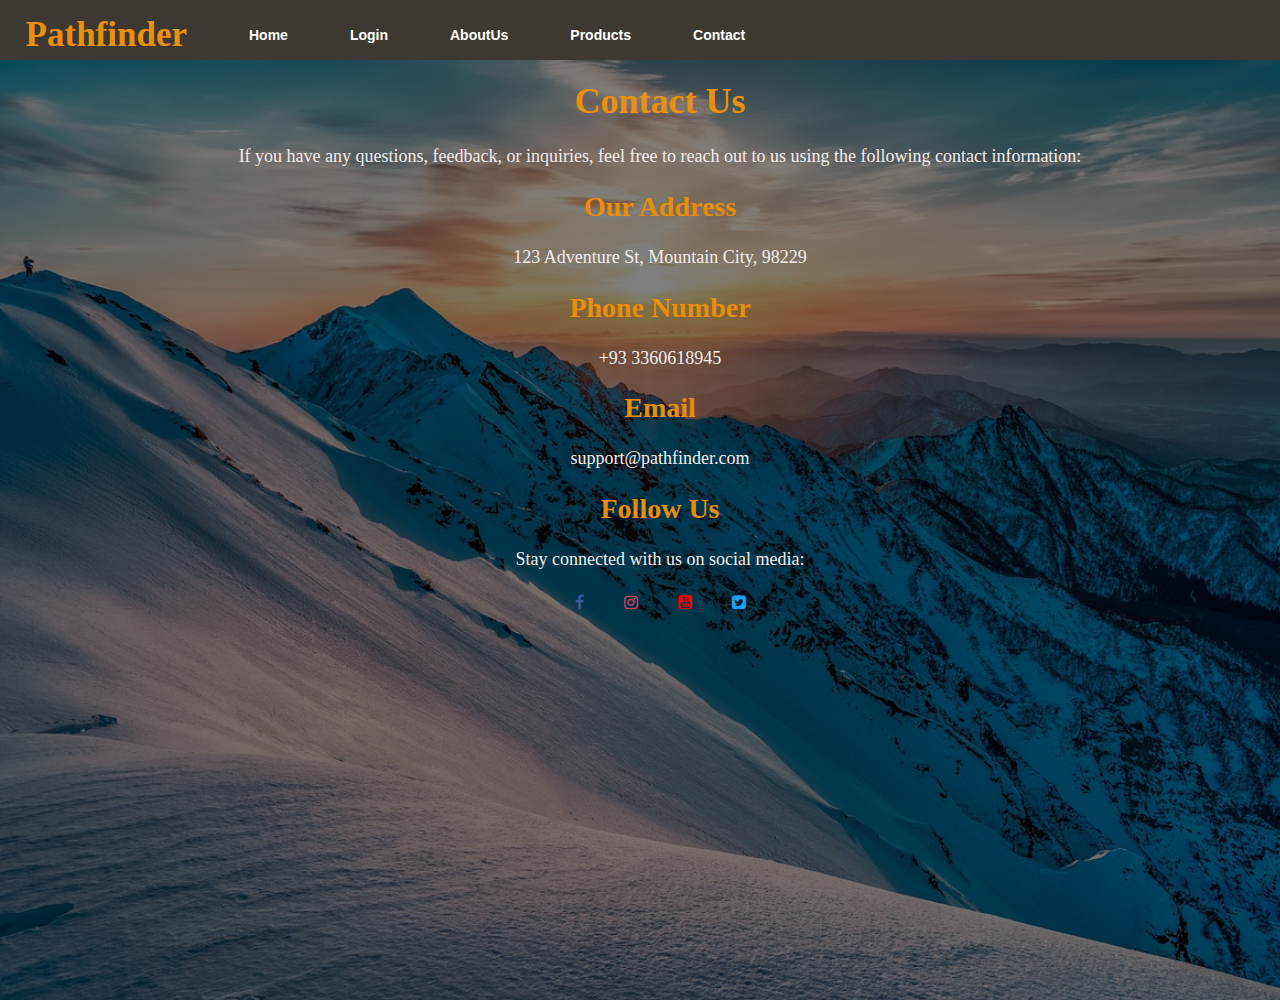
<file: contact.html>
<!DOCTYPE html>
<html lang="en">
<head>
    <meta charset="UTF-8">
    <meta name="viewport" content="width=device-width, initial-scale=1.0">
    <title>contact-pathfinder</title>
    <link rel="stylesheet" href="style.css">
    <link rel="stylesheet" href="https://cdnjs.cloudflare.com/ajax/libs/font-awesome/4.7.0/css/font-awesome.min.css">
    
</head>
<body>
    <div class="navbar">
        <div class="icon">
            <h2 class="logo">Pathfinder</h2>
        </div>
        <div class="menu">
            <ul>
                <li><a href="index.html">Home</a></li>
                <li><a href="login.html">Login</a></li>
                <li><a href="about.html">AboutUs</a></li>
                <li><a href="products.html">Products</a></li>
                <li><a href="contact.html">Contact</a></li>
            </ul>
        </div>
    </div>
    <div class="contact-container">
        <h1>Contact Us</h1>
        <p>If you have any questions, feedback, or inquiries, feel free to reach out to us using the following contact information:</p>

        <h2>Our Address</h2>
        <p>123 Adventure St, Mountain City, 98229</p>

        <h2>Phone Number</h2>
        <p>+93 3360618945</p>

        <h2>Email</h2>
        <p>support@pathfinder.com</p>

        <h2>Follow Us</h2>
        <p>Stay connected with us on social media:</p>
        <div class="icons">
            <div class="facebook">
                <i class="fa fa-facebook"></i>
            </div>
            <div class="instagram">
                <i class="fa fa-instagram" aria-hidden="true"></i>
            </div>
            <div class="youtube">
                <i class="fa fa-youtube-square" aria-hidden="true"></i>
            </div>
            <div class="twitter">
                <i class="fa fa-twitter-square" aria-hidden="true"></i>
            </div>
        </div>
        
    </div>
    
</body>
</html>
</file>
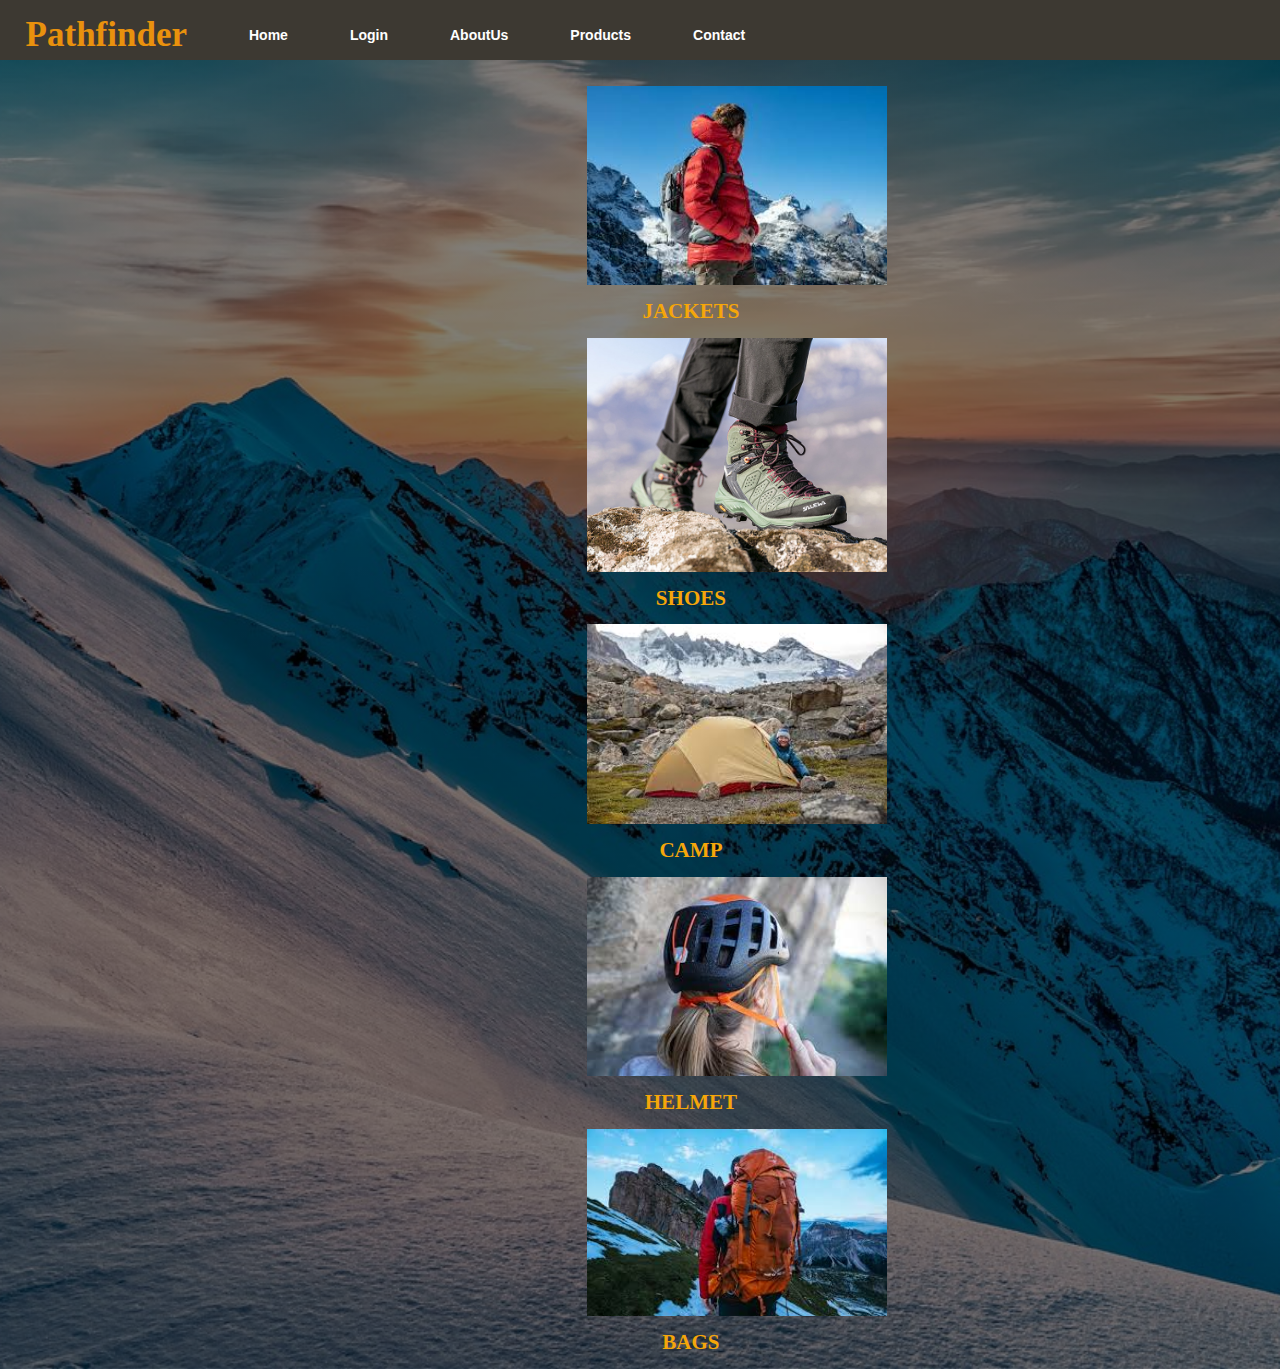
<file: products.html>
<!DOCTYPE html>
<html lang="en">
<head>
    <meta charset="UTF-8">
    <meta name="viewport" content="width=device-width, initial-scale=1.0">
    <title>product-pathfinder</title>
    <link rel="stylesheet" href="style.css">
</head>
<body>
    <div class="navbar">
        <div class="icon">
            <h2 class="logo">Pathfinder</h2>
        </div>
        <div class="menu">
            <ul>
                <li><a href="index.html">Home</a></li>
                <li><a href="login.html">Login</a></li>
                <li><a href="about.html">AboutUs</a></li>
                <li><a href="products.html">Products</a></li>
                <li><a href="contact.html">Contact</a></li>
            </ul>
        </div>
    </div>
    
    <div class="product-Container">
        <div class="productimage">
            <img src="jacket.jpg" alt="Product Image"width="300">
            <h3>JACKETS</h3>
            <img src="shoes.jpg" alt="Product Image"width="300">
            <h3>SHOES</h3>
            <img src="camp.jpg" alt="Product Image"width="300">
            <h3>CAMP</h3>
            <img src="helmets.jpg" alt="Product Image"width="300">
            <h3>HELMET</h3>
            <img src="bags.jpg" alt="Product Image"width="300">
            <h3>BAGS</h3>
        </div>
    </div>
</body>
</html>
</file>
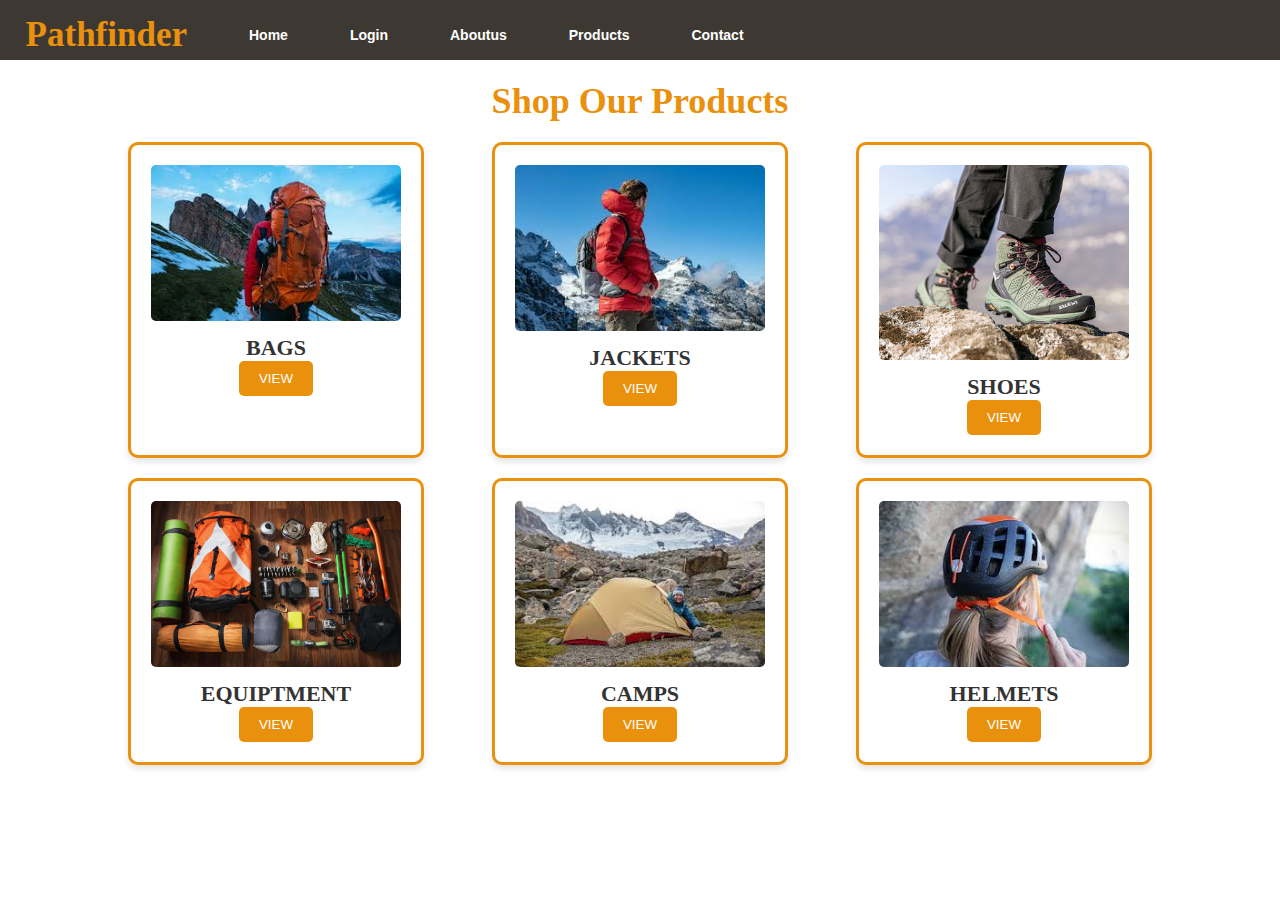
<file: shop.html>
<!DOCTYPE html>
<html lang="en">
<head>
    <meta charset="UTF-8">
    <meta name="viewport" content="width=device-width, initial-scale=1.0">
    <title>Shop Now - Pathfinder</title>
    <link rel="stylesheet" href="style.css">
</head>
<body>
    <div class="navbar">
        <div class="icon">
            <h2 class="logo">Pathfinder</h2>
        </div>
        <div class="menu">
            <ul>
                <li><a href="index.html">Home</a></li>
                <li><a href="login.html">Login</a></li>
                <li><a href="about.html">Aboutus</a></li>
                <li><a href="products.html">Products</a></li>
                <li><a href="contact.html">Contact</a></li>
            </ul>
        </div>
    </div>
    <div class="shop-container">
        <h1>Shop Our Products</h1>
        <div class="product-grid">
            <div class="product-card">
                <img src="bags.jpg" alt="Product Image">
                <h3>BAGS</h3>
                <button class="VIEW">VIEW</button>
            </div>

            <div class="product-card">
                <img src="jacket.jpg" alt="Product Image">
                <h3>JACKETS</h3>
                <button class="VIEW">VIEW</button>
            </div>
            <div class="product-card">
                <img src="shoes.jpg" alt="Product Image">
                <h3>SHOES</h3>

                <button class="VIEW">VIEW</button>
            </div>

            <div class="product-card">
                <img src="equipment.jpg" alt="Product Image">
                <h3>EQUIPTMENT</h3>

                <button class="VIEW">VIEW</button>
            </div>

            <div class="product-card">
                <img src="camp.jpg" alt="Product Image">
                <h3>CAMPS</h3>
                <button class="VIEW">VIEW</button>
            </div>



            <div class="product-card">
                <img src="helmets.jpg" alt="Product Image">
                <h3>HELMETS</h3>
                <button class="VIEW">VIEW</button>
            </div>
        </div>
    </div>
</body>
</html>
</file>
<file: style.css>
*{
    margin: 0;
    padding: 0;
}
/* style for all the pages */
.main{
    width: 100%;
    background: linear-gradient(to top, rgba(0,0,0,0.5)80%,rgba(2, 1, 1, 0.5)50%), url(mountain-6086083_1280.jpg);
    background-position: center;
    background-size: cover;
    height: 100vh;
}
/* to style the nevigation bar */
.navbar{
    background-color: #3d3932;
    width: 1000px;
    height: 60px;
    margin: auto;
    height:px;
    width: 100%;
}
.footer {
    text-align: left;
    padding: 20px;
    background-color: #f07b07;
}
/* styling new arrival */
.new{
    position: absolute;
    right: 15%; 
    top: 36%;
    font-size: 40px;
    font-family: 'Times New Roman', Times, serif;
    color: #e9910d;
    text-align:right;
    display: flex;
    flex-direction: column;
    align-items:center;
    justify-content: center;
    font-weight: bold;
    text-align: center;
    letter-spacing: normal;

}
/* styling shopnoe button under new arrivals */
.shop-button {
    margin-top: 20px;
    padding: 10px 20px;
    font-size: 18px;
    font-weight: bold;
    color: white;
    background-color: #e9910d;
    border: none;
    cursor: pointer;
    border-radius: 5px;
    align-self: center;
}
/* change colour of shop now button when pressed */
.shop-button:hover {
    background-color: #ee3902;
}
/* to style pathfinder logo */
.logo{
    color: #e9910d;
    font-size: 35px;
   font-family: 'Times New Roman';
    float: left;
    padding-top: 15px;
    padding-left: 2%;
}

.menu{
    width: 400px;
    float: left;
    height: 70px;
}

ul{
    float: left;
    display: flex;
    justify-content: center;
    align-items: center;
}

ul li{
    list-style: none;
    margin-left: 62px;
    margin-top: 27px;
    font-size: 14px;
}

ul li a{
    text-decoration: none;
    color: #fff;
    font-family: Arial;
    font-weight: bold;
}
/* to style the text on main page */
.content{
    color: #f0efeb;
    font-family: 'Times New Roman';
    font-size: 20px;
    padding-left: 40px;
    letter-spacing: 2px;
}
/* to style the text on main page */
.content h1{
    color: #e9910d;
    font-family: 'Times New Roman';
    font-size: 60px;
    padding-left: 0px;
    margin-top: 12%;
    letter-spacing: 2px;
}
/* styling for the search box */
.search{
    width: 400px;
    float: right;
    margin-left: 100px;
}
.srch{
    font-family: 'Times New Roman';
    width: 200px;
    height: 40px;
    background: transparent;
    border: 1px solid #e9910d;
    margin-top: 13px;
    color: #fff;
    font-size: 16px;
    float: left;
    padding: 10px;
    border-bottom-left-radius: 5px;
    border-top-left-radius: 5px;
}
/* styling for the search box */
.btn{
    width: 100px;
    height: 40px;
    /* style background of search button */
    background: #e9910d;   
    /* style borders of search button */
    border: 2px solid #e9910d;
    margin-top: 13px;
    /* style colour of search tetx */
    color: #fff;
    font-size: 15px;
    border-bottom-right-radius: 5px;
    border-bottom-right-radius: 5px;
    
}
/* style shop now page */
.shop-container {
    width: 80%;
    margin: 0 auto;
    padding: 20px;
    text-align: center;
}


h1 {
    font-size: 36px;
    color: #e9910d;
    margin-bottom: 20px;
}
/* in which manner the idems should be displayed */
.product-grid {
    display: flex;
    justify-content: space-between;
    flex-wrap: wrap;
    gap: 20px;
}

.product-card {
    width: 250px;
    background-color: #fff;
    border: 3px solid #e9910d;
    padding: 20px;
    text-align: center;
    border-radius: 10px;
    box-shadow: 0 4px 6px rgba(0, 0, 0, 0.1);
}
/* style the image */
.product-card img {
    width: 100%;
    border-radius: 5px;
}
/* style text under the images */
.product-card h3 {
    font-size: 22px;
    color: #333;
    margin-top: 10px;
}
/* elements inside the container */
.product-card p {
    font-size: 18px;
    color: #e9910d;
    margin: 10px 0;
}
/* style view button under the images */
.VIEW{
    padding: 10px 20px;
    background-color: #e9910d;
    color: white;
    border: none;
    border-radius: 5px;
    cursor: pointer;
}
.VIEW:hover {
    background-color: #ff3802;
}



/* styling about about us page */
.about-container {
    background-color: #4b4b44;
    padding: 20px;
    width: 98%;
    background: linear-gradient(to top, rgba(0,0,0,0.5)80%,rgba(2, 1, 1, 0.5)50%), url(mountain-6086083_1280.jpg);
    background-position: center;
    background-size: cover;
    height: 100vh;
    text-align: center;
}

.about-container h1 {
    font-size: 36px;
    color: #e9910d;
    margin-bottom: 20px;
}

.about-container h2 {
    font-size: 28px;
    color: #e4b20c;
    margin-top: 20px;
}

.about-container p {
    font-size: 18px;
    color: #f4eded;
    line-height: 1.6;
    margin-bottom: 20px;
}

/* style contact us page */
.contact-container {
    width: 100%;
    background: linear-gradient(to top, rgba(0,0,0,0.5)80%,rgba(2, 1, 1, 0.5)50%), url(mountain-6086083_1280.jpg);
    background-position: center;
    background-size: cover;
    height: 100vh;
    padding: 20px;
    text-align: center;
}

.contact-container h1 {
    font-size: 36px;
    color: #e9910d;
    margin-bottom: 20px;
}

.contact-container h2 {
    font-size: 28px;
    color: #e88e08;
    margin-top: 20px;
}

.contact-container p {
    font-size: 18px;
    color: #f4eded;
    line-height: 1.6;
    margin-bottom: 20px;
}
.icons {
    display: flex;
    justify-content: center;
    margin-top: 20px;
}
.icons div {
    margin: 0 20px; 
}
/* Individual Icon Colors */
.icons .facebook i {
    color: #3b5998; 
}

.icons .instagram i {
    color: #e4405f; 
}

.icons .youtube i {
    color: #ff0000; 
}

.icons .twitter i {
    color: #1da1f2; 
}
/* size changes when clicked */
.icons i:hover {
    transform: scale(1.8); 
}


/* styling for products page */
.product-Container{
    font-size: 18px;
    width: 100%;
    text-align: center;
    color: #f5a60a;
    display: block;
    margin: 0px;
    background: linear-gradient(to top, rgba(0,0,0,0.5)80%,rgba(2, 1, 1, 0.5)50%), url(mountain-6086083_1280.jpg);
    background-position: center;
    background-size: cover;
}
.product-Container h3{
    align-items: center;
    display: grid;
    padding-right: 70%;
    padding-top: 2%;
    padding-bottom: 2%;
}

.productimage{
    align-items: center;
    display: grid;
    padding-top: 2%;
}


/* styling for login page */

.login-container {
    width: 100%;
    background: linear-gradient(to top, rgba(0,0,0,0.5)80%,rgba(2, 1, 1, 0.5)50%), url(mountain-6086083_1280.jpg);
    background-position: center;
    background-size: cover;
    height:100vh;
    padding-left:35%;
    padding-top: 8%;
    justify-content: center;
    align-items: center;
}
/* style login box */
.login-box {
    background-color: rgba(255, 255, 255, 0.9);
    padding: 40px;
    border-radius: 8px;
    outline: auto;
    outline-color: #d6890c;
    width: 100%;
    max-width: 400px;
}
h2 {
    
    text-align: center;
    margin-bottom: 20px;
    color: #333;
    font-size:35px;
}

.input-group label {
    display: block;
    font-size: 14px;
    color: #555;
}

.input-group input {
    font-size:35px;
    width: 100%;
    padding: 10px;
    font-size: 16px;
    border: 1px solid #ccc;
    border-radius: 4px;
    margin-top: 5px;
}
/* chnages colour of the box when you click on it to write something */
.input-group input:focus {
    outline: none;
    border-color: #f52b08;
}
/* style login button */
.login-btn {
    width: 100%;
    padding: 10px;
    margin-top: 20px;
    background-color: #f4c005;
    color: #fff;
    font-size: 16px;
    border: #181616;
    border-radius: 6px;
    cursor: pointer;
}
/* change colour of login button when clicked */
.login-btn:hover {
    background-color: #df220d;
}
.links {
    text-align: center;
    margin-top: 20px;
}
.links a {
    color: #fa2612;
    text-decoration: none;
    font-size: 14px;
}

/* style for error messages*/
.error-message {
    color: red;
    font-size: 14px;
    margin-top: 5px;
    display: block;
}
</file>
